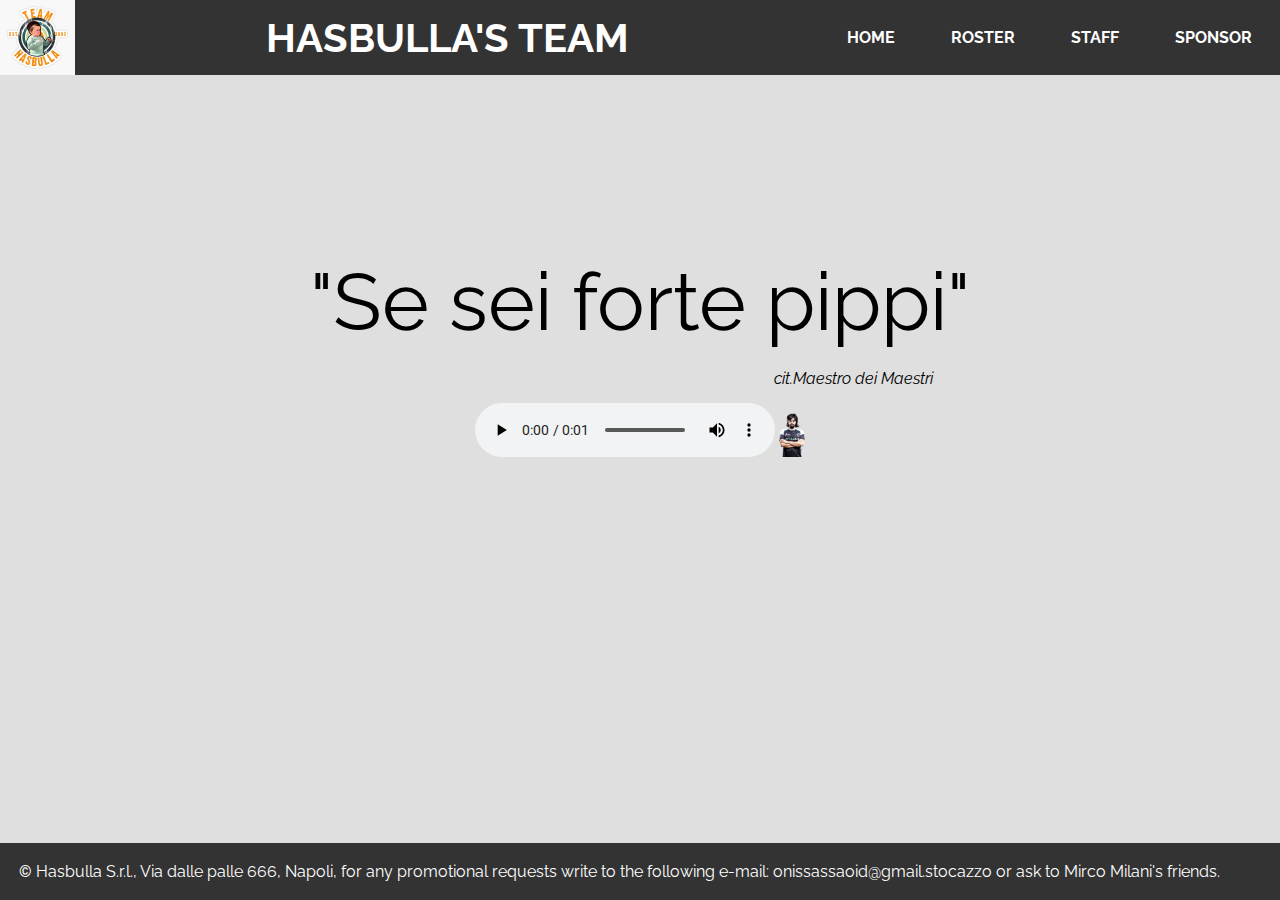
<file: index.html>
<!DOCTYPE html>
<html>
  <head>
    <title>Hasbulla's Team - Homepage</title>
    <meta name="viewport" content="width=device-width, initial-scale=1.0">
    <meta http-equiv="X-UA-Compatible" content="IE=edge">
    <link rel="stylesheet" href="./CSS/styles.css">  
    <link rel="stylesheet" media="all and (max-width:1024px)" href="../CSS/styles_laptop.css">
    <style>
      content{
        text-align: center;
      }
      audio{
        margin-top: 15px;
      }
    </style>
  </head>
  <body> 
    <header>
      <nav class="navbar">
        <img class="image_modifier" src="./media_e_audio/logo.jpg">
        <h1 class="home_title">Hasbulla's Team</h1>
        <div class="navbar-links">
          <ul>
            <li><a href="index.html">Home</a></li>
            <li><a href="./pagine_web/roster.html">Roster</a></li>
            <li><a href="./pagine_web/staff.html">Staff</a></li>
            <li><a href="./pagine_web/sponsor.html">Sponsor</a></li>            
          </ul>
        </div>
      </nav>
    </header>
    <content class="index_content_align">
      <p class="quote">"Se sei forte pippi"</p>
      <p class="quote_margin"><em>cit.Maestro dei Maestri</em></p>      
      <audio controls>
        <source src="./media_e_audio/se_sei_forte_pippi.mp3" type="audio/mpeg">
      </audio>
      <img class="brizz_image" src="./media_e_audio/maestro_dei_maestri.PNG">
    </content>   
    <footer>
      <p><span>&copy;</span> Hasbulla S.r.l., Via dalle palle 666, Napoli, for any promotional requests write to the following e-mail: onissassaoid@gmail.stocazzo or ask to Mirco Milani's friends.</p>
    </footer>
  </body>
</html>
</file>
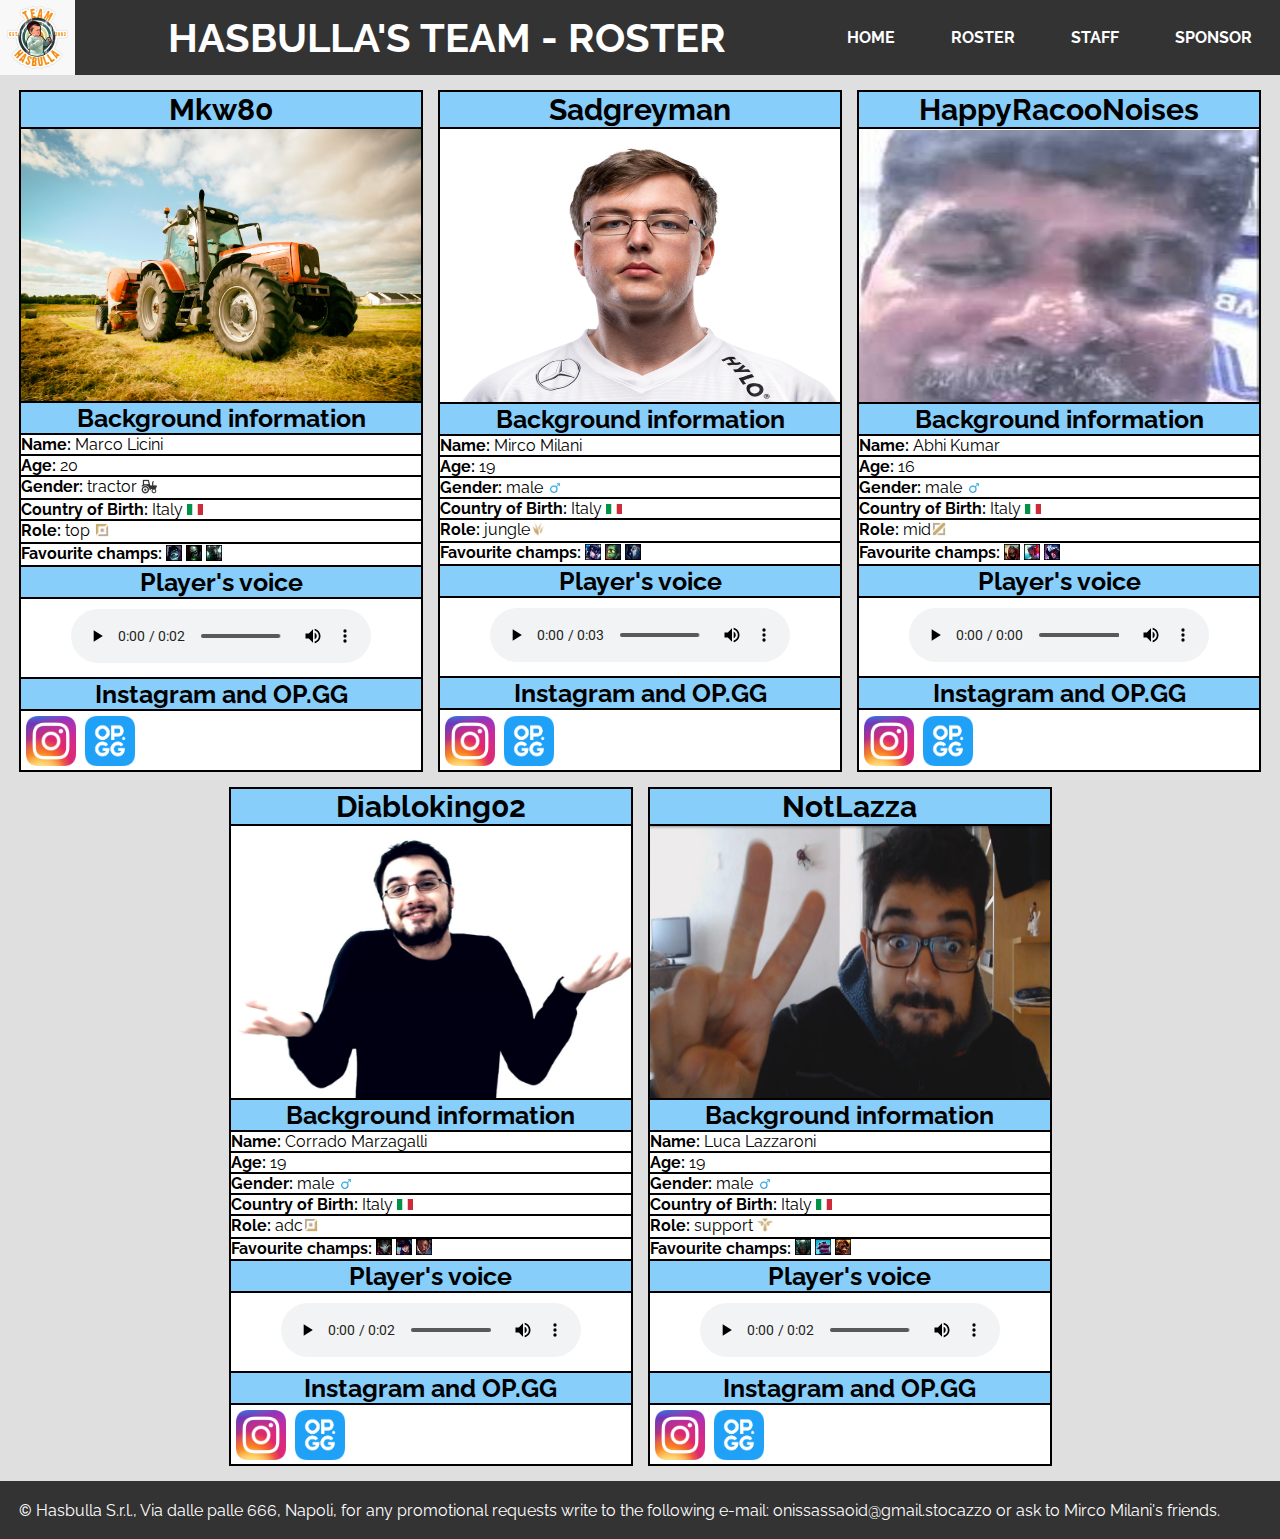
<file: pagine_web/roster.html>
<!DOCTYPE html>
<html>
    <head>
        <title>Hasbulla's Team - Roster</title>
        <meta name="viewport" content="width=device-width, initial-scale=1.0">
        <meta http-equiv="X-UA-Compatible" content="IE=edge">
        <link rel="stylesheet" href="../CSS/styles.css"> 
        <link rel="stylesheet" media="all and (max-width:1024px)" href="../CSS/styles_laptop.css">    
        <style>
            content{
                margin: auto;
            }            
        </style>
    </head>
    <body> 
        <header>
            <nav class="navbar">
                <img class="image_modifier" src="../media_e_audio/logo.jpg">
                <h1 class="home_title">Hasbulla's Team - Roster</h1>
                <div class="navbar-links">
                    <ul>
                        <li><a href="../index.html">Home</a></li>
                        <li><a href="roster.html">Roster</a></li>
                        <li><a href="staff.html">Staff</a></li>
                        <li><a href="sponsor.html">Sponsor</a></li>            
                    </ul>
                </div>
            </nav>
        </header>
    <content>
        <div class="roster">
            <table>
                <th class="table_title">Mkw80</th>
                <tr>
                    <td><img class="image_profile" src="../media_e_audio/marco_licini.jpg"></td>
                </tr>
                <th class="table_subtitle">Background information</th>
                <tr>
                    <td><b>Name:</b> Marco Licini</td>
                </tr>
                <tr>    
                    <td><b>Age:</b> 20</td>
                </tr>    
                <tr>    
                    <td><b>Gender:</b> tractor <img class="adjust_small_icon" src="../media_e_audio/gender_tractor.png"></td>
                </tr>
                <tr>    
                    <td><b>Country of Birth:</b> Italy <img class="small_icon" src="../media_e_audio/Italy-Flag-icon.png"></td>
                </tr>
                <tr>    
                    <td><b>Role:</b> top <img class="adjust_small_icon" src="../media_e_audio/TOP.png"></td>
                </tr>
                <tr>
                    <td><b>Favourite champs:</b> 
                        <img class="adjust_small_icon" src="../media_e_audio/YorickSquare.png">
                        <img class="adjust_small_icon" src="../media_e_audio/UrgotSquare.png">
                        <img class="adjust_small_icon" src="../media_e_audio/MordekaiserSquare.png">
                    </td>
                </tr>
                <th class="table_subtitle">Player's voice</th>
                <tr>
                    <td class="center_audio">
                        <audio class="margin_audio" controls>
                            <source src="../media_e_audio/aspetta_quella_tecnica.mp3" type="audio/mpeg">
                        </audio>
                    </td>
                </tr>
                <th class="table_subtitle">Instagram and OP.GG</th>
                <tr>
                    <td><a href="https://www.instagram.com/marco_licini/" target="_blank"><img class="icon" src="../media_e_audio/Instagram_icon.png"></a>
                    <a href="https://euw.op.gg/summoner/userName=mkw80" target="_blank"><img class="icon" src="../media_e_audio/op_gg_icon.png"></a></td>                   
                </tr>
            </table>
            <table>
                <th class="table_title">Sadgreyman</th>
                <tr>
                    <td><img class="image_profile" src="../media_e_audio/mirco_milani.png"></td>
                </tr>
                <th class="table_subtitle">Background information</th>
                <tr>
                    <td><b>Name:</b> Mirco Milani</td>
                </tr>
                <tr>    
                    <td><b>Age:</b> 19</td>
                </tr>    
                <tr>    
                    <td><b>Gender:</b> male <img class="small_icon" src="../media_e_audio/gender_male.png"></td>
                </tr>
                <tr>    
                    <td><b>Country of Birth:</b> Italy <img class="small_icon" src="../media_e_audio/Italy-Flag-icon.png"></td>
                </tr>
                <tr>    
                    <td><b>Role:</b> jungle<img class="adjust_small_icon" src="../media_e_audio/JUNGLE.png"></td>
                </tr>
                <tr>
                    <td><b>Favourite champs:</b> 
                        <img class="adjust_small_icon" src="../media_e_audio/SejuaniSquare.png">
                        <img class="adjust_small_icon" src="../media_e_audio/AmumuSquare.png">
                        <img class="adjust_small_icon" src="../media_e_audio/KindredSquare.png">
                    </td>
                </tr>
                <th class="table_subtitle">Player's voice</th>
                <tr>
                    <td class="center_audio">
                        <audio class="margin_audio" controls>
                            <source src="../media_e_audio/mirco_quote.mp3" type="audio/mpeg">
                        </audio>
                    </td>
                </tr>
                <th class="table_subtitle">Instagram and OP.GG</th>
                <tr>
                    <td><a href="https://www.instagram.com/mirco.milani/" target="_blank"><img class="icon" src="../media_e_audio/Instagram_icon.png"></a>
                    <a href="https://euw.op.gg/summoner/userName=sadgreyman" target="_blank"><img class="icon" src="../media_e_audio/op_gg_icon.png"></a></td>                   
                </tr>
            </table>
            <table>
                <th class="table_title">HappyRacooNoises</th>
                <tr>
                    <td><img class="image_profile" src="../media_e_audio/abhi.jpg"></td>
                </tr>
                <th class="table_subtitle">Background information</th>
                <tr>
                    <td><b>Name:</b> Abhi Kumar</td>
                </tr>
                <tr>    
                    <td><b>Age:</b> 16</td>
                </tr>    
                <tr>    
                    <td><b>Gender:</b> male <img class="small_icon" src="../media_e_audio/gender_male.png"></td>
                </tr>
                <tr>    
                    <td><b>Country of Birth:</b> Italy <img class="small_icon" src="../media_e_audio/Italy-Flag-icon.png"></td>
                </tr>
                <tr>    
                    <td><b>Role:</b> mid<img class="adjust_small_icon" src="../media_e_audio/MIDDLE.png"></td>
                </tr>
                <tr>
                    <td><b>Favourite champs:</b> 
                        <img class="adjust_small_icon" src="../media_e_audio/ZedSquare.png">
                        <img class="adjust_small_icon" src="../media_e_audio/YoneSquare.png">
                        <img class="adjust_small_icon" src="../media_e_audio/TalonSquare.png">
                    </td>
                </tr>
                <th class="table_subtitle">Player's voice</th>
                <tr>
                    <td class="center_audio">
                        <audio class="margin_audio" controls>
                            <source src="../media_e_audio/paciolandia.mp3" type="audio/mpeg">
                        </audio>
                    </td>
                </tr>
                <th class="table_subtitle">Instagram and OP.GG</th>
                <tr>
                    <td><a href="https://www.instagram.com/abhi_k2004/" target="_blank"><img class="icon" src="../media_e_audio/Instagram_icon.png"></a>
                    <a href="https://euw.op.gg/summoner/userName=HappyRacooNoises" target="_blank"><img class="icon" src="../media_e_audio/op_gg_icon.png"></a></td>                   
                </tr>
            </table>                        
        </div>
        <div class="roster">
        <table>
            <th class="table_title">Diabloking02</th>
            <tr>
                <td><img class="image_profile" src="../media_e_audio/marza.jpg"></td>
            </tr>
            <th class="table_subtitle">Background information</th>
            <tr>
                <td><b>Name:</b> Corrado Marzagalli</td>
            </tr>
            <tr>    
                <td><b>Age:</b> 19</td>
            </tr>    
            <tr>    
                <td><b>Gender:</b> male <img class="small_icon" src="../media_e_audio/gender_male.png"></td>
            </tr>
            <tr>    
                <td><b>Country of Birth:</b> Italy <img class="small_icon" src="../media_e_audio/Italy-Flag-icon.png"></td>
            </tr>
            <tr>    
                <td><b>Role:</b> adc<img class="adjust_small_icon" src="../media_e_audio/ADC.png"></td>
            </tr>
            <tr>
                <td><b>Favourite champs:</b> 
                    <img class="adjust_small_icon" src="../media_e_audio/JhinSquare.png">
                    <img class="adjust_small_icon" src="../media_e_audio/CaitlynSquare.png">
                    <img class="adjust_small_icon" src="../media_e_audio/LucianSquare.png">
                </td>
            </tr>
            <th class="table_subtitle">Player's voice</th>
            <tr>
                <td class="center_audio">
                    <audio class="margin_audio" controls>
                        <source src="../media_e_audio/domani_aperti_i_casting.mp3" type="audio/mpeg">
                    </audio>
                </td>
            </tr>
            <th class="table_subtitle">Instagram and OP.GG</th>
            <tr>
                <td><a href="https://www.instagram.com/yotobi/" target="_blank"><img class="icon" src="../media_e_audio/Instagram_icon.png"></a>
                <a href="https://euw.op.gg/summoner/userName=Diabloking02" target="_blank"><img class="icon" src="../media_e_audio/op_gg_icon.png"></a></td>                   
            </tr>
        </table>
        <table> 
            <th class="table_title">NotLazza</th>
            <tr>
                <td><img class="image_profile" src="../media_e_audio/lazza.jpg"></td>
            </tr>
            <th class="table_subtitle">Background information</th>
            <tr>
                <td><b>Name:</b> Luca Lazzaroni</td>
            </tr>
            <tr>    
                <td><b>Age:</b> 19</td>
            </tr>    
            <tr>    
                <td><b>Gender:</b> male <img class="small_icon" src="../media_e_audio/gender_male.png"></td>
            </tr>
            <tr>    
                <td><b>Country of Birth:</b> Italy <img class="small_icon" src="../media_e_audio/Italy-Flag-icon.png"></td>
            </tr>
            <tr>    
                <td><b>Role:</b> support <img class="adjust_small_icon" src="../media_e_audio/SUPPORT.png"></td>
            </tr>
            <tr>
                <td><b>Favourite champs:</b> 
                    <img class="adjust_small_icon" src="../media_e_audio/PykeSquare.png">
                    <img class="adjust_small_icon" src="../media_e_audio/BraumSquare.png">
                    <img class="adjust_small_icon" src="../media_e_audio/BrandSquare.png">
                </td>
            </tr>
            <th class="table_subtitle">Player's voice</th>
            <tr>
                <td class="center_audio">
                    <audio class="margin_audio" controls>
                        <source src="../media_e_audio/due_stronzi_appello.mp3" type="audio/mpeg">
                    </audio>
                </td>
            </tr>
            <th class="table_subtitle">Instagram and OP.GG</th>
            <tr>
                <td><a href="https://www.instagram.com/johnnycreek/" target="_blank"><img class="icon" src="../media_e_audio/Instagram_icon.png"></a>
                <a href="https://euw.op.gg/summoner/userName=notlazza" target="_blank"><img class="icon" src="../media_e_audio/op_gg_icon.png"></a></td>                   
            </tr>
        </table>
        </div>
    </content>
    <footer>
        <p><span>&copy;</span> Hasbulla S.r.l., Via dalle palle 666, Napoli, for any promotional requests write to the following e-mail: onissassaoid@gmail.stocazzo or ask to Mirco Milani's friends.</p>
    </footer>
  </body>
</html>
</file>
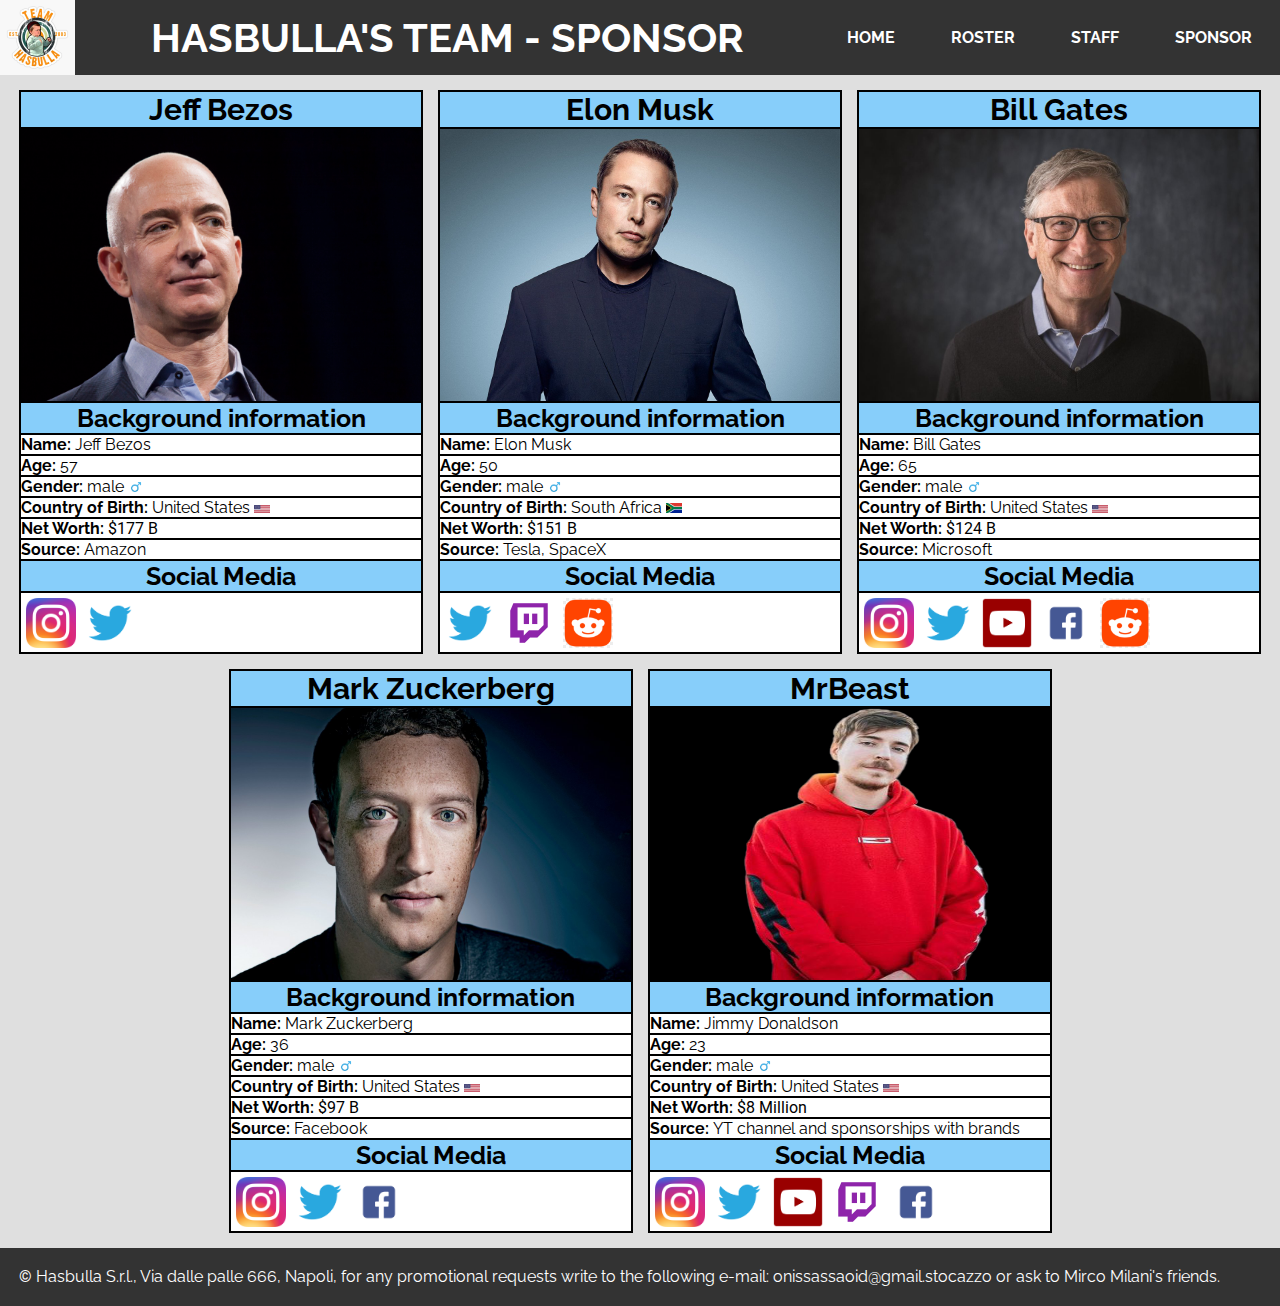
<file: pagine_web/sponsor.html>
<!DOCTYPE html>
<html>
  <head>
    <title>Hasbulla's Team - Sponsor</title>
    <meta name="viewport" content="width=device-width, initial-scale=1.0">  
    <meta http-equiv="X-UA-Compatible" content="IE=edge">
    <link rel="stylesheet" href="../CSS/styles.css">
    <link rel="stylesheet" media="all and (max-width:1024px)" href="../CSS/styles_laptop.css">
    <style>
        content{
            margin: auto;
        }
    </style>
    </head>
  <body> 
    <header>
        <nav class="navbar">
        <img class="image_modifier" src="../media_e_audio/logo.jpg">
        <h1 class="home_title">Hasbulla's Team - Sponsor</h1>
        <div class="navbar-links">
            <ul>
                <li><a href="../index.html">Home</a></li>
                <li><a href="roster.html">Roster</a></li>
                <li><a href="staff.html">Staff</a></li>
                <li><a href="sponsor.html">Sponsor</a></li>            
            </ul>
        </div>
      </nav>
    </header>
    <content>
        <div class="roster">
            <table>
                <th class="table_title">Jeff Bezos</th>
                <tr>
                    <td><img class="image_profile" src="../media_e_audio/jeff_bezos.jpg"></td>
                </tr>
                <th class="table_subtitle">Background information</th>
                <tr>
                    <td><b>Name:</b> Jeff Bezos</td>
                </tr>
                <tr>    
                    <td><b>Age:</b> 57</td>
                </tr>    
                <tr>    
                    <td><b>Gender:</b> male <img class="small_icon" src="../media_e_audio/gender_male.png"></td>
                </tr>
                <tr>    
                    <td><b>Country of Birth:</b> United States <img class="small_icon" src="../media_e_audio/usa_icon.png"></td>
                </tr>                
                <tr>
                    <td><b>Net Worth: </b><span class="font_net_worth">$177 B</span></td>
                </tr>
                <tr>    
                    <td><b>Source:</b> Amazon</td>
                </tr>                  
                <th class="table_subtitle">Social Media</th>
                <tr>
                    <td><a href="https://www.instagram.com/jeffbezos/" target="_blank"><img class="icon" src="../media_e_audio/Instagram_icon.png"></a>
                    <a href="https://twitter.com/jeffbezos" target="_blank"><img class="icon" src="../media_e_audio/twitter_logo.jpg"></a>                                                                               
                </td>                   
                </tr>
            </table>
            <table>
                <th class="table_title">Elon Musk</th>
                <tr>
                    <td><img class="image_profile" src="../media_e_audio/elon_musk.jpg"></td>
                </tr>
                <th class="table_subtitle">Background information</th>
                <tr>
                    <td><b>Name:</b> Elon Musk</td>
                </tr>
                <tr>    
                    <td><b>Age:</b> 50</td>
                </tr>    
                <tr>    
                    <td><b>Gender:</b> male <img class="small_icon" src="../media_e_audio/gender_male.png"></td>
                </tr>
                <tr>    
                    <td><b>Country of Birth:</b> South Africa <img class="small_icon" src="../media_e_audio/south_africa.png"></td>
                </tr>
                <tr>
                    <td><b>Net Worth: </b><span class="font_net_worth">$151 B</span></td>                    
                </tr>                
                <tr>    
                    <td><b>Source:</b> Tesla, SpaceX</td>
                </tr>
                <th class="table_subtitle">Social Media</th>
                <tr>
                    <td>
                        <a href="https://twitter.com/elonmusk" target="_blank"><img class="icon" src="../media_e_audio/twitter_logo.jpg"></a>
                        <a href="https://www.twitch.tv/elon_musk69845" target="_blank"><img class="icon" src="../media_e_audio/twitch_logo.jpg"><a>                                                                               
                        <a href="https://www.reddit.com/user/ElonMuskOfficial/" target="_blank"><img class="icon" src="../media_e_audio/reddit_logo.png"></a>
                    </td>                   
                </tr>
            </table>
            <table>
                <th class="table_title">Bill Gates</th>
                <tr>
                    <td><img class="image_profile" src="../media_e_audio/bill_gates.jpg"></td>
                </tr>
                <th class="table_subtitle">Background information</th>
                <tr>
                    <td><b>Name:</b> Bill Gates</td>
                </tr>
                <tr>    
                    <td><b>Age:</b> 65</td>
                </tr>    
                <tr>    
                    <td><b>Gender:</b> male <img class="small_icon" src="../media_e_audio/gender_male.png"></td>
                </tr>
                <tr>    
                    <td><b>Country of Birth:</b> United States <img class="small_icon" src="../media_e_audio/usa_icon.png"></td>
                </tr>
                <tr>
                    <td><b>Net Worth: </b><span class="font_net_worth">$124 B</span></td>                    
                </tr>
                <tr>    
                    <td><b>Source:</b> Microsoft</td>
                </tr>                
                <th class="table_subtitle">Social Media</th>
                <tr>
                    <td><a href="https://www.instagram.com/thisisbillgates/" target="_blank"><img class="icon" src="../media_e_audio/Instagram_icon.png"></a>
                    <a href="https://twitter.com/billgates" target="_blank"><img class="icon" src="../media_e_audio/twitter_logo.jpg"></a>
                    <a href="https://www.youtube.com/channel/UCnEiGCE13SUI7ZvojTAVBKw" target="_blank"><img class="icon" src="../media_e_audio/youtube_logo.jpg"></a>                                        
                    <a href="https://it-it.facebook.com/BillGates" target="_blank"><img class="icon" src="../media_e_audio/facebook_logo.png"></a>
                    <a href="https://www.reddit.com/user/thisisbillgates/" target="_blank"><img class="icon" src="../media_e_audio/reddit_logo.png"></a>
                </td>                   
                </tr>
            </table>
        </div>
        <div class="roster">
            <table>
                <th class="table_title">Mark Zuckerberg</th>
                <tr>
                    <td><img class="image_profile" src="../media_e_audio/mark_zuckerberg.jpg"></td>
                </tr>
                <th class="table_subtitle">Background information</th>
                <tr>
                    <td><b>Name:</b> Mark Zuckerberg</td>
                </tr>
                <tr>    
                    <td><b>Age:</b> 36</td>
                </tr>    
                <tr>    
                    <td><b>Gender:</b> male <img class="small_icon" src="../media_e_audio/gender_male.png"></td>
                </tr>
                <tr>    
                    <td><b>Country of Birth:</b> United States <img class="small_icon" src="../media_e_audio/usa_icon.png"></td>
                </tr>
                <tr>
                    <td><b>Net Worth: </b><span class="font_net_worth">$97 B</span></td>
                </tr>
                <tr>    
                    <td><b>Source:</b> Facebook</td>
                </tr>                
                <th class="table_subtitle">Social Media</th>
                <tr>
                    <td><a href="https://www.instagram.com/zuck/" target="_blank"><img class="icon" src="../media_e_audio/Instagram_icon.png"></a>
                    <a href="https://twitter.com/finkd" target="_blank"><img class="icon" src="../media_e_audio/twitter_logo.jpg"></a>                                       
                    <a href="https://it-it.facebook.com/zuck" target="_blank"><img class="icon" src="../media_e_audio/facebook_logo.png"></a>                                        
                </td>                   
                </tr>
            </table>
            
            <table>
                <th class="table_title">MrBeast</th>
                <tr>
                    <td class="black_background"><img class="image_profile" src="../media_e_audio/mrbeast.jpg"></td>
                </tr>
                <th class="table_subtitle">Background information</th>
                <tr>
                    <td><b>Name:</b> Jimmy Donaldson</td>
                </tr>
                <tr>    
                    <td><b>Age:</b> 23</td>
                </tr>    
                <tr>    
                    <td><b>Gender:</b> male <img class="small_icon" src="../media_e_audio/gender_male.png"></td>
                </tr>
                <tr>    
                    <td><b>Country of Birth:</b> United States <img class="small_icon" src="../media_e_audio/usa_icon.png"></td>
                </tr>
                <tr>
                    <td><b>Net Worth: </b><span class="font_net_worth">$8 Million</span></td>
                </tr>
                <tr>    
                    <td><b>Source: </b>YT channel and sponsorships with brands</td>
                </tr>                
                <th class="table_subtitle">Social Media</th>
                <tr>
                    <td><a href="https://www.instagram.com/mrbeast/" target="_blank"><img class="icon" src="../media_e_audio/Instagram_icon.png"></a>
                    <a href="https://twitter.com/mrbeast" target="_blank"><img class="icon" src="../media_e_audio/twitter_logo.jpg"></a>
                    <a href="https://www.youtube.com/c/MrBeast6000/videos" target="_blank"><img class="icon" src="../media_e_audio/youtube_logo.jpg"></a>
                    <a href="https://www.twitch.tv/mrbeast6000" target="_blank"><img class="icon" src="../media_e_audio/twitch_logo.jpg"></a>
                    <a href="https://it-it.facebook.com/MrBeast6000/" target="_blank"><img class="icon" src="../media_e_audio/facebook_logo.png"></a>                                  
                </td>                   
                </tr>
            </table>
            </div>
        </div>
    </content>
    <footer>
    <p><span>&copy;</span> Hasbulla S.r.l., Via dalle palle 666, Napoli, for any promotional requests write to the following e-mail: onissassaoid@gmail.stocazzo or ask to Mirco Milani's friends.</p>
    </footer>
  </body>
</html>
</file>
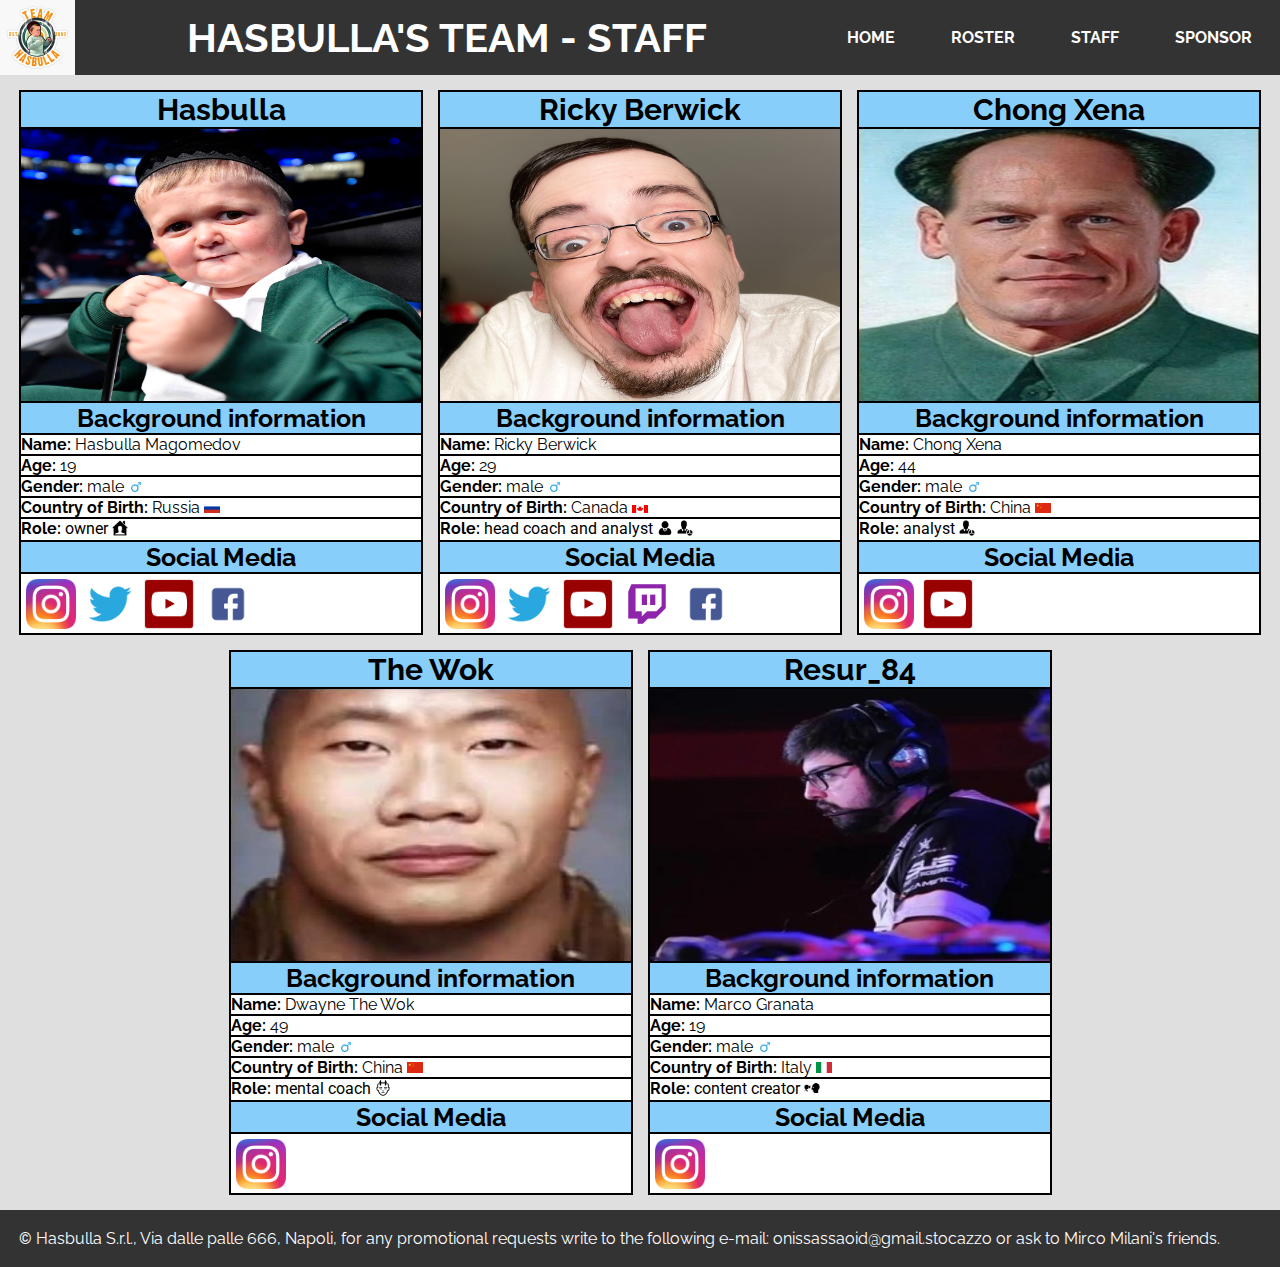
<file: pagine_web/staff.html>
<!DOCTYPE html>
<html>
  <head>
    <title>Hasbulla's Team - Staff</title>
    <meta name="viewport" content="width=device-width, initial-scale=1.0">
    <meta http-equiv="X-UA-Compatible" content="IE=edge">
    <link rel="stylesheet" href="../CSS/styles.css">  
    <link rel="stylesheet" media="all and (max-width:1024px)" href="../CSS/styles_laptop.css">
    <style>
        content{
            margin: auto;
        }
    </style>
</head>
  <body> 
    <header>
        <nav class="navbar">
        <img class="image_modifier" src="../media_e_audio/logo.jpg">
        <h1 class="home_title">Hasbulla's Team - Staff</h1>
        <div class="navbar-links">
          <ul>
            <li><a href="../index.html">Home</a></li>
            <li><a href="roster.html">Roster</a></li>
            <li><a href="staff.html">Staff</a></li>
            <li><a href="sponsor.html">Sponsor</a></li>            
          </ul>
        </div>
      </nav>
    </header>
    <content>
        <div class="roster">
            <table>
                <th class="table_title">Hasbulla</th>
                <tr>
                    <td><img class="image_profile" src="../media_e_audio/hasbulla.jpg"></td>
                </tr>
                <th class="table_subtitle">Background information</th>
                <tr>
                    <td><b>Name:</b> Hasbulla Magomedov</td>
                </tr>
                <tr>    
                    <td><b>Age:</b> 19</td>
                </tr>    
                <tr>    
                    <td><b>Gender:</b> male <img class="small_icon" src="../media_e_audio/gender_male.png"></td>
                </tr>
                <tr>    
                    <td><b>Country of Birth:</b> Russia <img class="small_icon" src="../media_e_audio/russia_icon.png"></td>
                </tr>                
                <tr>
                    <td><b>Role: </b><span class="font_net_worth">owner</span>
                        <img class="adjust_small_icon" src="../media_e_audio/owner_icon.jpg">                        
                    </td>
                </tr>                              
                <th class="table_subtitle">Social Media</th>
                <tr>
                    <td><a href="https://www.instagram.com/hasbulla_/" target="_blank"><img class="icon" src="../media_e_audio/Instagram_icon.png"></a>
                    <a href="https://twitter.com/hasbuliah" target="_blank"><img class="icon" src="../media_e_audio/twitter_logo.jpg"></a>                                                                               
                    <a href="https://www.youtube.com/channel/UCN15UTveidS9HhFbDkHj5PA/featured" target="_blank"><img class="icon" src="../media_e_audio/youtube_logo.jpg"></a>                    
                    <a href="https://www.facebook.com/hasbullaofficial/" target="_blank"><img class="icon" src="../media_e_audio/facebook_logo.png"></a>                                                              
                </td>                   
                </tr>
            </table>
            <table>
                <th class="table_title">Ricky Berwick</th>
                <tr>
                    <td><img class="image_profile" src="../media_e_audio/RickyBerwick.png"></td>
                </tr>
                <th class="table_subtitle">Background information</th>
                <tr>
                    <td><b>Name:</b> Ricky Berwick</td>
                </tr>
                <tr>    
                    <td><b>Age:</b> 29</td>
                </tr>    
                <tr>    
                    <td><b>Gender:</b> male <img class="small_icon" src="../media_e_audio/gender_male.png"></td>
                </tr>
                <tr>    
                    <td><b>Country of Birth:</b> Canada <img class="small_icon" src="../media_e_audio/canada_icon.png"></td>
                </tr>
                <tr>
                    <td><b>Role: </b><span class="font_net_worth">head coach and analyst</span>
                        <img class="adjust_small_icon" src="../media_e_audio/head_coach_icon.png">
                        <img class="adjust_small_icon" src="../media_e_audio/analyst_icon.png">
                    </td>                    
                </tr>                                
                <th class="table_subtitle">Social Media</th>
                <tr>
                    <td>
                        <a href="https://www.instagram.com/rickyberwick/" target="_blank"><img class="icon" src="../media_e_audio/Instagram_icon.png"></a>
                        <a href="https://twitter.com/rickyberwick" target="_blank"><img class="icon" src="../media_e_audio/twitter_logo.jpg"></a>
                        <a href="https://www.youtube.com/c/RickyBerwick" target="_blank"><img class="icon" src="../media_e_audio/youtube_logo.jpg"></a>
                        <a href="https://www.twitch.tv/rickyberwick" target="_blank"><img class="icon" src="../media_e_audio/twitch_logo.jpg"></a>
                        <a href="https://www.facebook.com/rickyberwick" target="_blank"><img class="icon" src="../media_e_audio/facebook_logo.png"></a>
                    </td>                   
                </tr>
            </table>
            <table>
                <th class="table_title">Chong Xena</th>
                <tr>
                    <td><img class="image_profile" src="../media_e_audio/chong_xena.jpg"></td>
                </tr>
                <th class="table_subtitle">Background information</th>
                <tr>
                    <td><b>Name:</b> Chong Xena</td>
                </tr>
                <tr>    
                    <td><b>Age:</b> 44</td>
                </tr>    
                <tr>    
                    <td><b>Gender:</b> male <img class="small_icon" src="../media_e_audio/gender_male.png"></td>
                </tr>
                <tr>    
                    <td><b>Country of Birth:</b> China <img class="small_icon" src="../media_e_audio/china_icon.png"></td>
                </tr>
                <tr>
                    <td><b>Role: </b><span class="font_net_worth">analyst</span>
                        <img class="adjust_small_icon" src="../media_e_audio/analyst_icon.png">
                    </td>                    
                </tr>                
                <th class="table_subtitle">Social Media</th>
                <tr>
                    <td><a href="https://www.instagram.com/private_vong_chong_xena//" target="_blank"><img class="icon" src="../media_e_audio/Instagram_icon.png"></a>                    
                    <a href="https://www.youtube.com/channel/UCIwITbjAij9jRaaQSZFrWGQ" target="_blank"><img class="icon" src="../media_e_audio/youtube_logo.jpg"></a>                                                            
                </td>                   
                </tr>
            </table>
        </div>
        <div class="roster">
            <table>
                <th class="table_title">The Wok</th>
                <tr>
                    <td><img class="image_profile" src="../media_e_audio/the_wok.jpg"></td>
                </tr>
                <th class="table_subtitle">Background information</th>
                <tr>
                    <td><b>Name:</b> Dwayne The Wok</td>
                </tr>
                <tr>    
                    <td><b>Age:</b> 49</td>
                </tr>    
                <tr>    
                    <td><b>Gender:</b> male <img class="small_icon" src="../media_e_audio/gender_male.png"></td>
                </tr>
                <tr>    
                    <td><b>Country of Birth:</b> China <img class="small_icon" src="../media_e_audio/china_icon.png"></td>
                </tr>
                <tr>
                    <td><b>Role: </b><span class="font_net_worth">mental coach</span>
                        <img class="adjust_small_icon" src="../media_e_audio/mental_coach.png">
                    </td>
                </tr>              
                <th class="table_subtitle">Social Media</th>
                <tr>
                    <td><a href="https://www.instagram.com/the.wok.daily/" target="_blank"><img class="icon" src="../media_e_audio/Instagram_icon.png"></a>
                </td>                   
                </tr>
            </table>
            <table>
                <th class="table_title">Resur_84</th>
                <tr>
                    <td><img class="image_profile" src="../media_e_audio/marco.png"></td>
                </tr>
                <th class="table_subtitle">Background information</th>
                <tr>
                    <td><b>Name:</b> Marco Granata</td>
                </tr>
                <tr>    
                    <td><b>Age:</b> 19</td>
                </tr>    
                <tr>    
                    <td><b>Gender:</b> male <img class="small_icon" src="../media_e_audio/gender_male.png"></td>
                </tr>
                <tr>    
                    <td><b>Country of Birth:</b> Italy <img class="small_icon" src="../media_e_audio/Italy-Flag-icon.png"></td>
                </tr>
                <tr>
                    <td><b>Role: </b><span class="font_net_worth">content creator</span>
                        <img class="adjust_small_icon_marco" src="../media_e_audio/content_creator_icon.png">
                    </td>
                </tr>                
                <th class="table_subtitle">Social Media</th>
                <tr>
                    <td><a href="https://www.instagram.com/resur_84/" target="_blank"><img class="icon" src="../media_e_audio/Instagram_icon.png"></a>                    
                    </td>                   
                </tr>
            </table>        
        </div>
    </content>
    <footer>
    <p><span>&copy;</span> Hasbulla S.r.l., Via dalle palle 666, Napoli, for any promotional requests write to the following e-mail: onissassaoid@gmail.stocazzo or ask to Mirco Milani's friends.</p>
    </footer>
  </body>
</html>
</file>
<file: CSS/styles.css>
@import url('https://fonts.googleapis.com/css?family=Raleway');
@import url('https://fonts.googleapis.com/css?family=Roboto');

* {
  font-family: Raleway;
  margin: 0;
  padding: 0;
  box-sizing: border-box;
}

body{
  display: flex;
  flex-direction: column;
  min-height: 100vh;
  background-color: #DFDFDF;
}

content{
  height: 100%;
}

video{
  width: 720px;
  height: 540px;
  display: block;
  margin: auto;
}

.index_content_align{
  margin-top: 10em;
}

.roster{
  display: flex;
  gap: 15px;
  margin-top: 15px;
  margin-bottom: 15px;
  justify-content: center;
}

.icon{
  width: 50px;
  height: 50px;
  margin-top: 5px;
  margin-left: 5px;
}

.small_icon{
  width: 1rem;
}

.adjust_small_icon{
  vertical-align: middle;
  margin-bottom: 4px;
  width: 1rem;
}

.adjust_small_icon_marco{
  vertical-align: middle;
  margin-bottom: 4px;
  width: 1rem;
}

.brizz_image{
  width: 2%;
}

footer {
  margin-top: auto;
  background-color: #333;
  color: white;
  padding: 1.5%;
  font-size: medium;
}

.table_title{
  font-size: 30px;
}

.table_subtitle{
  font-size: 25px;
}

.center_audio{
  text-align: center;
}

.margin_audio{
  margin-top: 10px;
  margin-bottom: 10px;
}

.image_profile{
  width: 25rem;
  height: 17rem;
  vertical-align: middle;
}

.black_background{
  background-color: black;
}

table, th, td {
  border: 2px solid black;
  border-collapse: collapse;
}

th{
  background-color: rgb(135, 206, 250);
  text-align: center;
}

span{
  font-family: Roboto;
}

td{
  background-color: white;
  font-size: 16px;
}

.home_title{
  font-size: 40px;
}

.quote{
  font-size: 80px;
  margin-top: 20px;
}

.quote_margin{
  margin-left: 33.3%;
  margin-top: 20px;
}

.navbar {
  display: flex;
  position: relative;
  justify-content: space-between;
  align-items: center;
  background-color: #333;
  color: white;
  text-transform: uppercase;
  font-weight: bold;
}

h1{
  margin: auto;
}

.navbar-links ul {
  display: flex;
}

.navbar-links li {
  list-style: none;
}

.image_modifier{
  height: 4.7rem;
  width: 4.7rem;  
}

.navbar-links li a {
  display: block;
  text-decoration: none;
  color: white;
  padding: 1.75rem;
}

.navbar-links li:hover {
  background-color: orange;
}
</file>
<file: CSS/styles_laptop.css>
@import url('https://fonts.googleapis.com/css?family=Raleway');
@import url('https://fonts.googleapis.com/css?family=Roboto');

* {
  font-family: Raleway;
  margin: 0;
  padding: 0;
  box-sizing: border-box;
}

body{
  display: flex;
  flex-direction: column;
  min-height: 100vh;
  background-color: #DFDFDF;
}

video{
  width: 620px;
  height: 440px;
  display: block;
  margin: auto;
}

.roster{
  display: flex;
  gap: 5px;
  margin-top: 5px;
  margin-bottom: 5px;
  justify-content: center;
}

.icon{
  width: 50px;
  height: 50px;
  margin-top: 5px;
  margin-left: 5px;
}

.small_icon{
  width: 1rem;
}

.adjust_small_icon{
  vertical-align: middle;
  margin-bottom: 4px;
  width: 1rem;
}

.adjust_small_icon_marco{
  vertical-align: middle;
  margin-bottom: 4px;
  width: 1rem;
}

.brizz_image{
  width: 2%;
}

footer {
  margin-top: auto;
  background-color: #333;
  color: white;
  padding: 1.5%;
  font-size: small;
}

.table_title{
  font-size: 25px;
}

.table_subtitle{
  font-size: 20px;
}

.center_audio{
  text-align: center;
}

.margin_audio{
  margin-top: 10px;
  margin-bottom: 10px;
}

.image_profile{
  width: 20rem;
  height: 12rem;
  vertical-align:middle;
}

.black_background{
  background-color: black;
}

table, th, td {
  border: 2px solid black;
  border-collapse: collapse;
}

th{
  background-color: rgb(135, 206, 250);
  text-align: center;
}

span{
  font-family: Roboto;
}

td{
  background-color: white;
  font-size: 16px;
}

.home_title{
  font-size: 30px;
}

.quote{
  font-size: 60px;
  margin-top: 20px;
}

.quote_margin{
  margin-left: 33.3%;
  margin-top: 20px;
}

.navbar {
  display: flex;
  position: relative;
  justify-content: space-between;
  align-items: center;
  background-color: #333;
  color: white;
  text-transform: uppercase;
  font-weight: bold;
}

h1{
  margin: auto;
}

.navbar-links ul {
  display: flex;
}

.navbar-links li {
  list-style: none;
}

.image_modifier{
  height: 4.7rem;
  width: 4.7rem;  
}

.navbar-links li a {
  display: block;
  text-decoration: none;
  color: white;
  padding: 1.75rem;
}

.navbar-links li:hover {
  background-color: orange;
}
</file>
